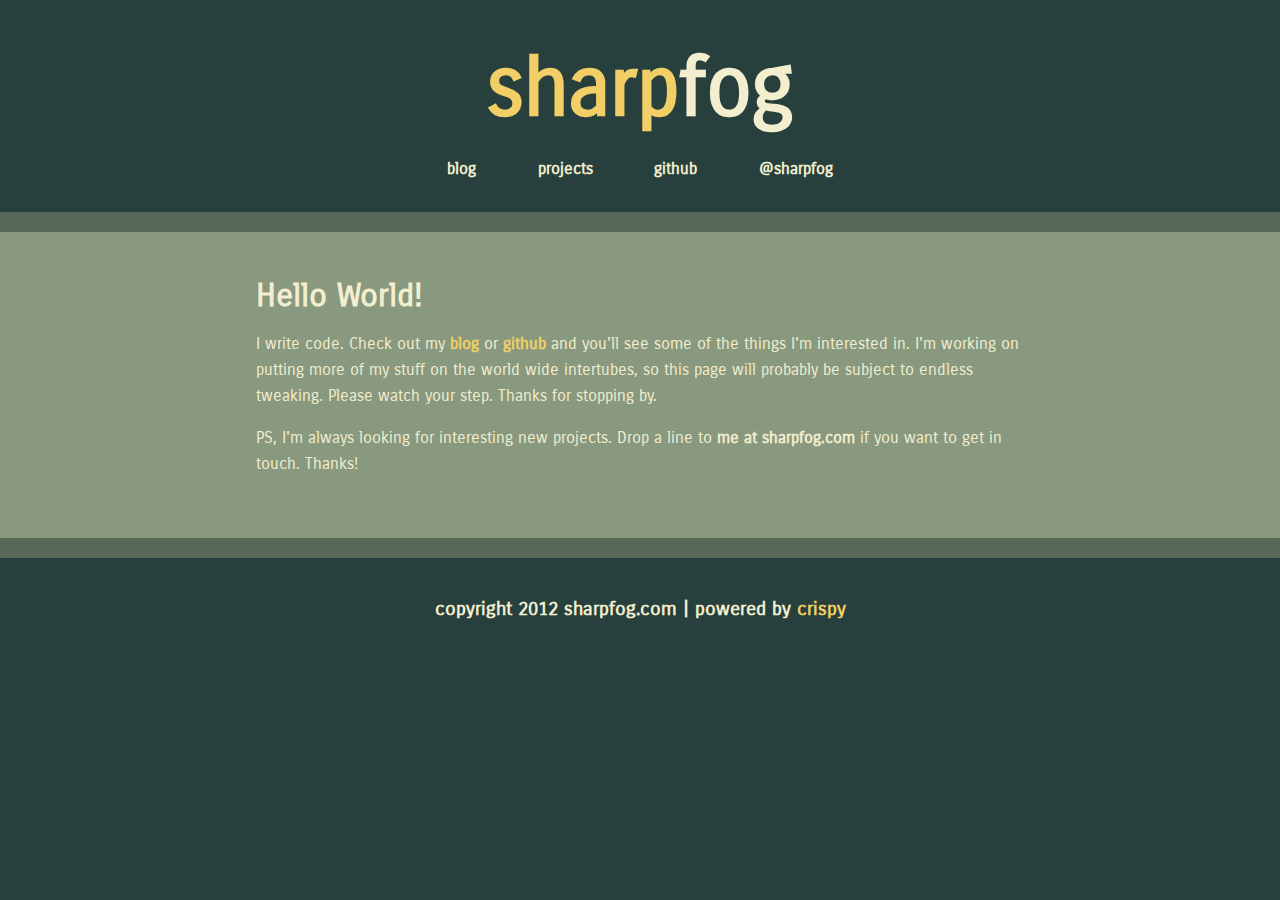
<file: index.html>
<!DOCTYPE html>
<!--[if lt IE 7]>      <html class="no-js lt-ie9 lt-ie8 lt-ie7"> <![endif]-->
<!--[if IE 7]>         <html class="no-js lt-ie9 lt-ie8"> <![endif]-->
<!--[if IE 8]>         <html class="no-js lt-ie9"> <![endif]-->
<!--[if gt IE 8]><!-->
<html class="no-js">
  <!--<![endif]-->
  <head>
    <meta charset="utf-8">
    <meta http-equiv="X-UA-Compatible" content="IE=edge,chrome=1">
    <title>sharpfog - sharpfog.com</title>
    <meta name="description" content="">
    <meta name="viewport" content="width=device-width">

    <link href='http://fonts.googleapis.com/css?family=Carrois+Gothic' rel='stylesheet' type='text/css'>
    <link rel="stylesheet" href="/css/normalize.min.css">
    <link rel="stylesheet" href="/css/main.css">
    <link rel="alternate" type="application/rss+xml" title="sharpfog - feed" href="/rss.xml" />

    <script src="/js/vendor/modernizr-2.6.1-respond-1.1.0.min.js"></script>
  </head>
  <body>
    <!--[if lt IE 7]>
    <p class="chromeframe">You are using an outdated browser. <a href="http://browsehappy.com/">Upgrade your browser today</a> or <a href="http://www.google.com/chromeframe/?redirect=true">install Google Chrome Frame</a> to better experience this site.</p>
    <![endif]-->

    <div class="header-container">
      <header class="wrapper clearfix">
        <div class="title">
          <h1><a href="/">sharp</a><span class="fog"><a href="/">fog</a></span></h1>
        </div>
        <nav>
          <ul>
            <li>
              <a href="/blog">blog</a>
            </li>
            <li>
              <a href="/projects">projects</a>
            </li>
            <li>
              <a href="http://github.com/sharpfog">github</a>
            </li>
            <li>
              <a href="http://twitter.com/sharpfog">@sharpfog</a>
            </li>
          </ul>
        </nav>
      </header>
    </div>

    <div class="main-container">
      <div class="main wrapper clearfix">

        <article>
    <header>
        <h1>Hello World!</h1>
        <p>I write code. Check out my <a href="/blog">blog</a> or <a href="http://github.com/sharpfog">github</a> and you'll see some of the things I'm interested in. I'm working on putting more of my stuff on the world wide intertubes, so this page will probably be subject to endless tweaking. Please watch your step. Thanks for stopping by.</p>
        
        <p>PS, I'm always looking for interesting new projects. Drop a line to <strong>me at sharpfog.com</strong> if you want to get in touch. Thanks!</p>
    </header>
</article>


      </div>
      <!-- #main -->
    </div>
    <!-- #main-container -->

    <div class="footer-container">
      <footer class="wrapper">
        <h3>copyright 2012 sharpfog.com | powered by <a href="http://github.com/sharpfog/crispy">crispy</a></h3>
      </footer>
    </div>

    <script src="//ajax.googleapis.com/ajax/libs/jquery/1.8.2/jquery.min.js"></script>
    <script>
      window.jQuery || document.write('<script src="/js/vendor/jquery-1.8.2.min.js"><\/script>')
    </script>

    <script src="/js/main.js"></script>

    <script>
      var _gaq = [['_setAccount', 'UA-35557112-1'], ['_trackPageview']]; ( function(d, t) {
          var g = d.createElement(t), s = d.getElementsByTagName(t)[0];
          g.src = ('https:' == location.protocol ? '//ssl' : '//www') + '.google-analytics.com/ga.js';
          s.parentNode.insertBefore(g, s)
        }(document, 'script'));
    </script>
  </body>
</html>
</file>
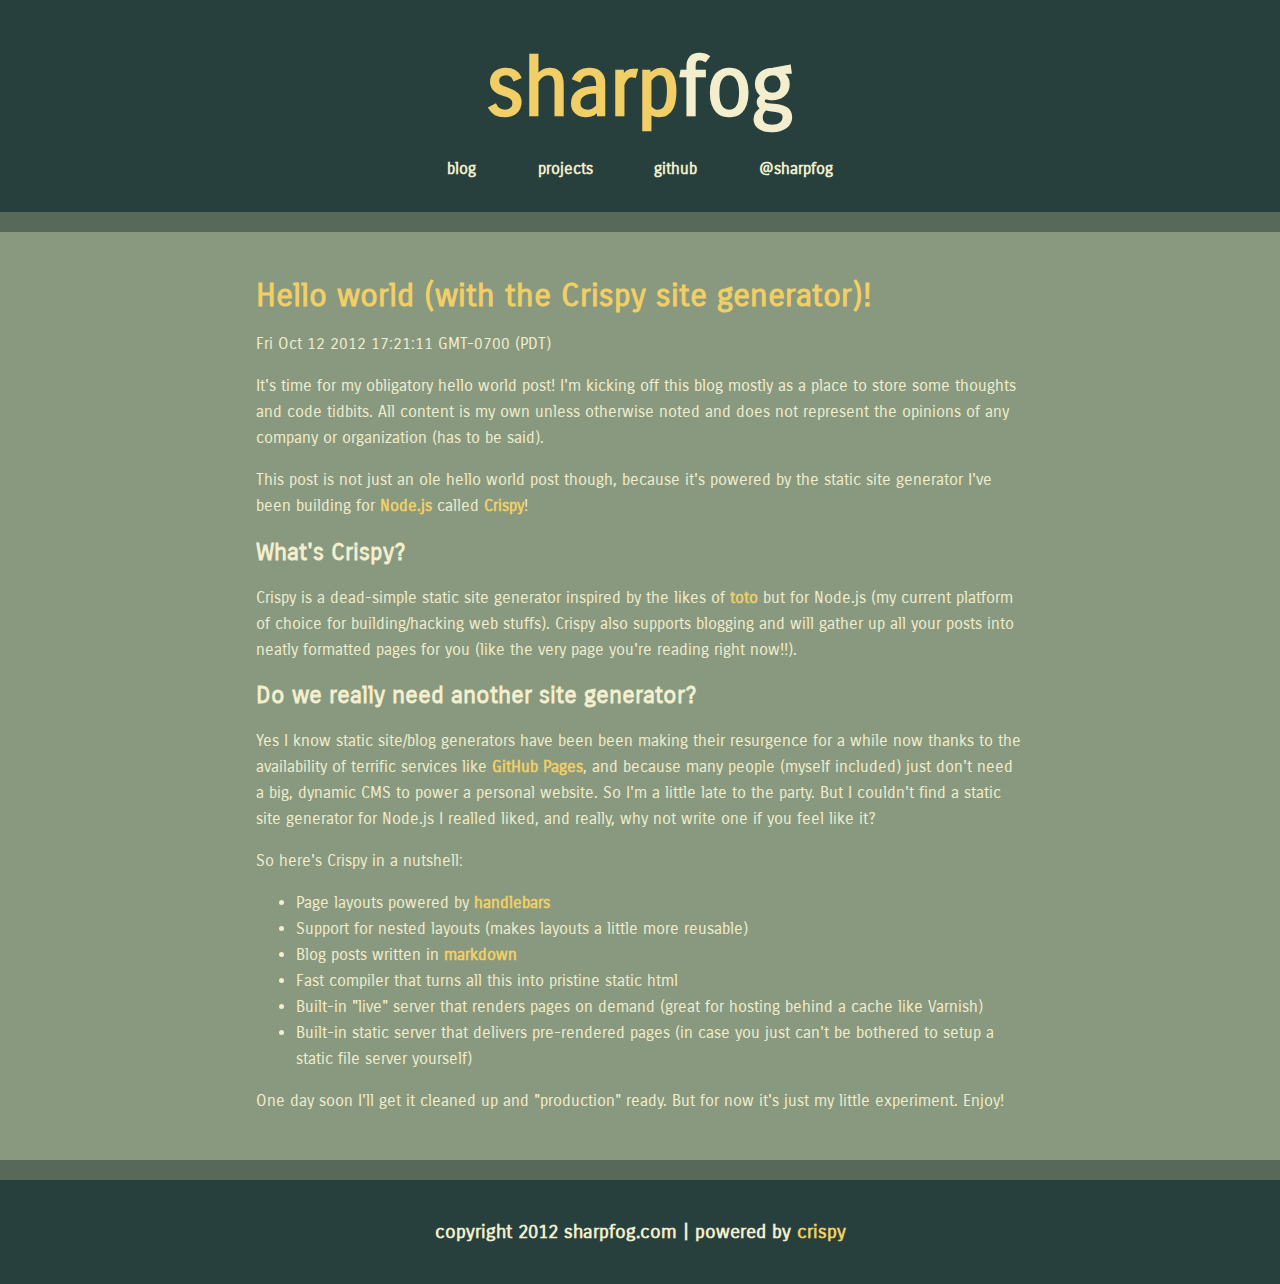
<file: blog/index.html>
<!DOCTYPE html>
<!--[if lt IE 7]>      <html class="no-js lt-ie9 lt-ie8 lt-ie7"> <![endif]-->
<!--[if IE 7]>         <html class="no-js lt-ie9 lt-ie8"> <![endif]-->
<!--[if IE 8]>         <html class="no-js lt-ie9"> <![endif]-->
<!--[if gt IE 8]><!-->
<html class="no-js">
  <!--<![endif]-->
  <head>
    <meta charset="utf-8">
    <meta http-equiv="X-UA-Compatible" content="IE=edge,chrome=1">
    <title>sharpfog blog - sharpfog.com</title>
    <meta name="description" content="">
    <meta name="viewport" content="width=device-width">

    <link href='http://fonts.googleapis.com/css?family=Carrois+Gothic' rel='stylesheet' type='text/css'>
    <link rel="stylesheet" href="/css/normalize.min.css">
    <link rel="stylesheet" href="/css/main.css">
    <link rel="alternate" type="application/rss+xml" title="sharpfog - feed" href="/rss.xml" />

    <script src="/js/vendor/modernizr-2.6.1-respond-1.1.0.min.js"></script>
  </head>
  <body>
    <!--[if lt IE 7]>
    <p class="chromeframe">You are using an outdated browser. <a href="http://browsehappy.com/">Upgrade your browser today</a> or <a href="http://www.google.com/chromeframe/?redirect=true">install Google Chrome Frame</a> to better experience this site.</p>
    <![endif]-->

    <div class="header-container">
      <header class="wrapper clearfix">
        <div class="title">
          <h1><a href="/">sharp</a><span class="fog"><a href="/">fog</a></span></h1>
        </div>
        <nav>
          <ul>
            <li>
              <a href="/blog">blog</a>
            </li>
            <li>
              <a href="/projects">projects</a>
            </li>
            <li>
              <a href="http://github.com/sharpfog">github</a>
            </li>
            <li>
              <a href="http://twitter.com/sharpfog">@sharpfog</a>
            </li>
          </ul>
        </nav>
      </header>
    </div>

    <div class="main-container">
      <div class="main wrapper clearfix">

        
  <div class="post">
    <h1><a href="/blog/2012/10/12/hello-world.html">Hello world (with the Crispy site generator)!</a></h1>
    <div class="date">Fri Oct 12 2012 17:21:11 GMT-0700 (PDT)</div>
    <div><p>It&#39;s time for my obligatory hello world post! I&#39;m kicking off this blog mostly as a place to store some thoughts and code tidbits. All content is my own unless otherwise noted and does not represent the opinions of any company or organization (has to be said).

</p>
<p>This post is not just an ole hello world post though, because it&#39;s powered by the static site generator I&#39;ve been building for <a href="http://nodejs.org/">Node.js</a> called <a href="http://github.com/sharpfog/crispy">Crispy</a>!

</p>
<h2>What&#39;s Crispy?</h2>
<p>Crispy is a dead-simple static site generator inspired by the likes of <a href="http://github.com/cloudhead/toto">toto</a> but for Node.js (my current platform of choice for building/hacking web stuffs). Crispy also supports blogging and will gather up all your posts into neatly formatted pages for you (like the very page you&#39;re reading right now!!).


</p>
<h2>Do we really need another site generator?</h2>
<p>Yes I know static site/blog generators have been been making their resurgence for a while now thanks to the availability of terrific services like <a href="http://pages.github.com">GitHub Pages</a>, and because many people (myself included) just don&#39;t need a big, dynamic CMS to power a personal website. So I&#39;m a little late to the party. But I couldn&#39;t find a static site generator for Node.js I realled liked, and really, why not write one if you feel like it?

</p>
<p>So here&#39;s Crispy in a nutshell: 

</p>
<ul>
<li>Page layouts powered by <a href="http://handlebarsjs.com/">handlebars</a></li>
<li>Support for nested layouts (makes layouts a little more reusable)</li>
<li>Blog posts written in <a href="http://daringfireball.net/projects/markdown/">markdown</a></li>
<li>Fast compiler that turns all this into pristine static html</li>
<li>Built-in &quot;live&quot; server that renders pages on demand (great for hosting behind a cache like Varnish)</li>
<li>Built-in static server that delivers pre-rendered pages (in case you just can&#39;t be bothered to setup a static file server yourself)</li>
</ul>
<p>One day soon I&#39;ll get it cleaned up and &quot;production&quot; ready. But for now it&#39;s just my little experiment. Enjoy!

</p>
</div>
  </div>

  






      </div>
      <!-- #main -->
    </div>
    <!-- #main-container -->

    <div class="footer-container">
      <footer class="wrapper">
        <h3>copyright 2012 sharpfog.com | powered by <a href="http://github.com/sharpfog/crispy">crispy</a></h3>
      </footer>
    </div>

    <script src="//ajax.googleapis.com/ajax/libs/jquery/1.8.2/jquery.min.js"></script>
    <script>
      window.jQuery || document.write('<script src="/js/vendor/jquery-1.8.2.min.js"><\/script>')
    </script>

    <script src="/js/main.js"></script>

    <script>
      var _gaq = [['_setAccount', 'UA-35557112-1'], ['_trackPageview']]; ( function(d, t) {
          var g = d.createElement(t), s = d.getElementsByTagName(t)[0];
          g.src = ('https:' == location.protocol ? '//ssl' : '//www') + '.google-analytics.com/ga.js';
          s.parentNode.insertBefore(g, s)
        }(document, 'script'));
    </script>
  </body>
</html>
</file>
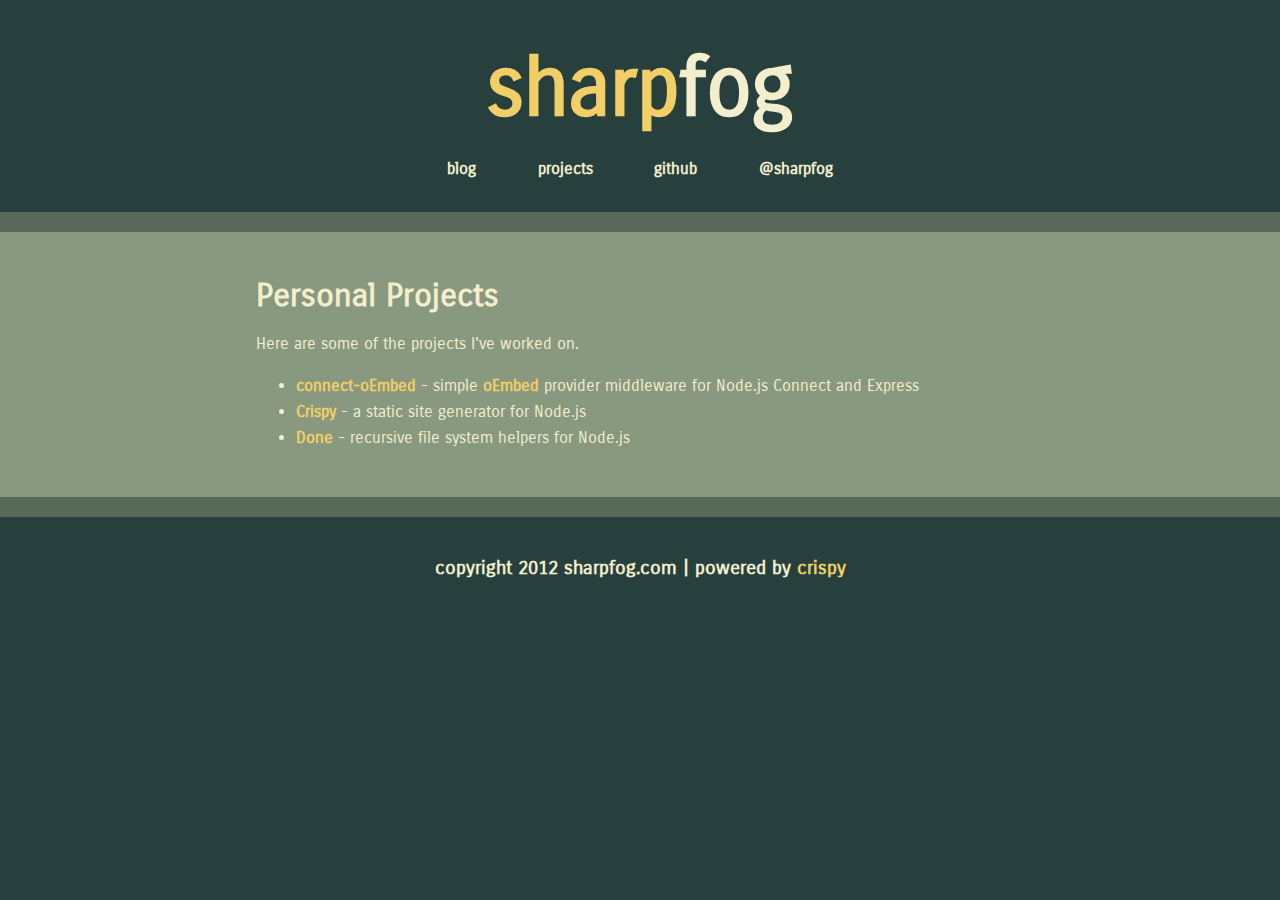
<file: projects/index.html>
<!DOCTYPE html>
<!--[if lt IE 7]>      <html class="no-js lt-ie9 lt-ie8 lt-ie7"> <![endif]-->
<!--[if IE 7]>         <html class="no-js lt-ie9 lt-ie8"> <![endif]-->
<!--[if IE 8]>         <html class="no-js lt-ie9"> <![endif]-->
<!--[if gt IE 8]><!-->
<html class="no-js">
  <!--<![endif]-->
  <head>
    <meta charset="utf-8">
    <meta http-equiv="X-UA-Compatible" content="IE=edge,chrome=1">
    <title>sharpfog projects - sharpfog.com</title>
    <meta name="description" content="">
    <meta name="viewport" content="width=device-width">

    <link href='http://fonts.googleapis.com/css?family=Carrois+Gothic' rel='stylesheet' type='text/css'>
    <link rel="stylesheet" href="/css/normalize.min.css">
    <link rel="stylesheet" href="/css/main.css">
    <link rel="alternate" type="application/rss+xml" title="sharpfog - feed" href="/rss.xml" />

    <script src="/js/vendor/modernizr-2.6.1-respond-1.1.0.min.js"></script>
  </head>
  <body>
    <!--[if lt IE 7]>
    <p class="chromeframe">You are using an outdated browser. <a href="http://browsehappy.com/">Upgrade your browser today</a> or <a href="http://www.google.com/chromeframe/?redirect=true">install Google Chrome Frame</a> to better experience this site.</p>
    <![endif]-->

    <div class="header-container">
      <header class="wrapper clearfix">
        <div class="title">
          <h1><a href="/">sharp</a><span class="fog"><a href="/">fog</a></span></h1>
        </div>
        <nav>
          <ul>
            <li>
              <a href="/blog">blog</a>
            </li>
            <li>
              <a href="/projects">projects</a>
            </li>
            <li>
              <a href="http://github.com/sharpfog">github</a>
            </li>
            <li>
              <a href="http://twitter.com/sharpfog">@sharpfog</a>
            </li>
          </ul>
        </nav>
      </header>
    </div>

    <div class="main-container">
      <div class="main wrapper clearfix">

        <h1>Personal Projects</h1> 
<p>Here are some of the projects I've worked on.</p>
<ul>
  <li><a href="http://github.com/sharpfog/connect-oembed">connect-oEmbed</a> - simple <a href="http://www.oembed.com/">oEmbed</a> provider middleware for Node.js Connect and Express</li> 
  <li><a href="http://github.com/sharpfog/crispy">Crispy</a> - a static site generator for Node.js</li> 
  <li><a href="http://github.com/sharpfog/done">Done</a> - recursive file system helpers for Node.js</li>
</ul>



      </div>
      <!-- #main -->
    </div>
    <!-- #main-container -->

    <div class="footer-container">
      <footer class="wrapper">
        <h3>copyright 2012 sharpfog.com | powered by <a href="http://github.com/sharpfog/crispy">crispy</a></h3>
      </footer>
    </div>

    <script src="//ajax.googleapis.com/ajax/libs/jquery/1.8.2/jquery.min.js"></script>
    <script>
      window.jQuery || document.write('<script src="/js/vendor/jquery-1.8.2.min.js"><\/script>')
    </script>

    <script src="/js/main.js"></script>

    <script>
      var _gaq = [['_setAccount', 'UA-35557112-1'], ['_trackPageview']]; ( function(d, t) {
          var g = d.createElement(t), s = d.getElementsByTagName(t)[0];
          g.src = ('https:' == location.protocol ? '//ssl' : '//www') + '.google-analytics.com/ga.js';
          s.parentNode.insertBefore(g, s)
        }(document, 'script'));
    </script>
  </body>
</html>
</file>
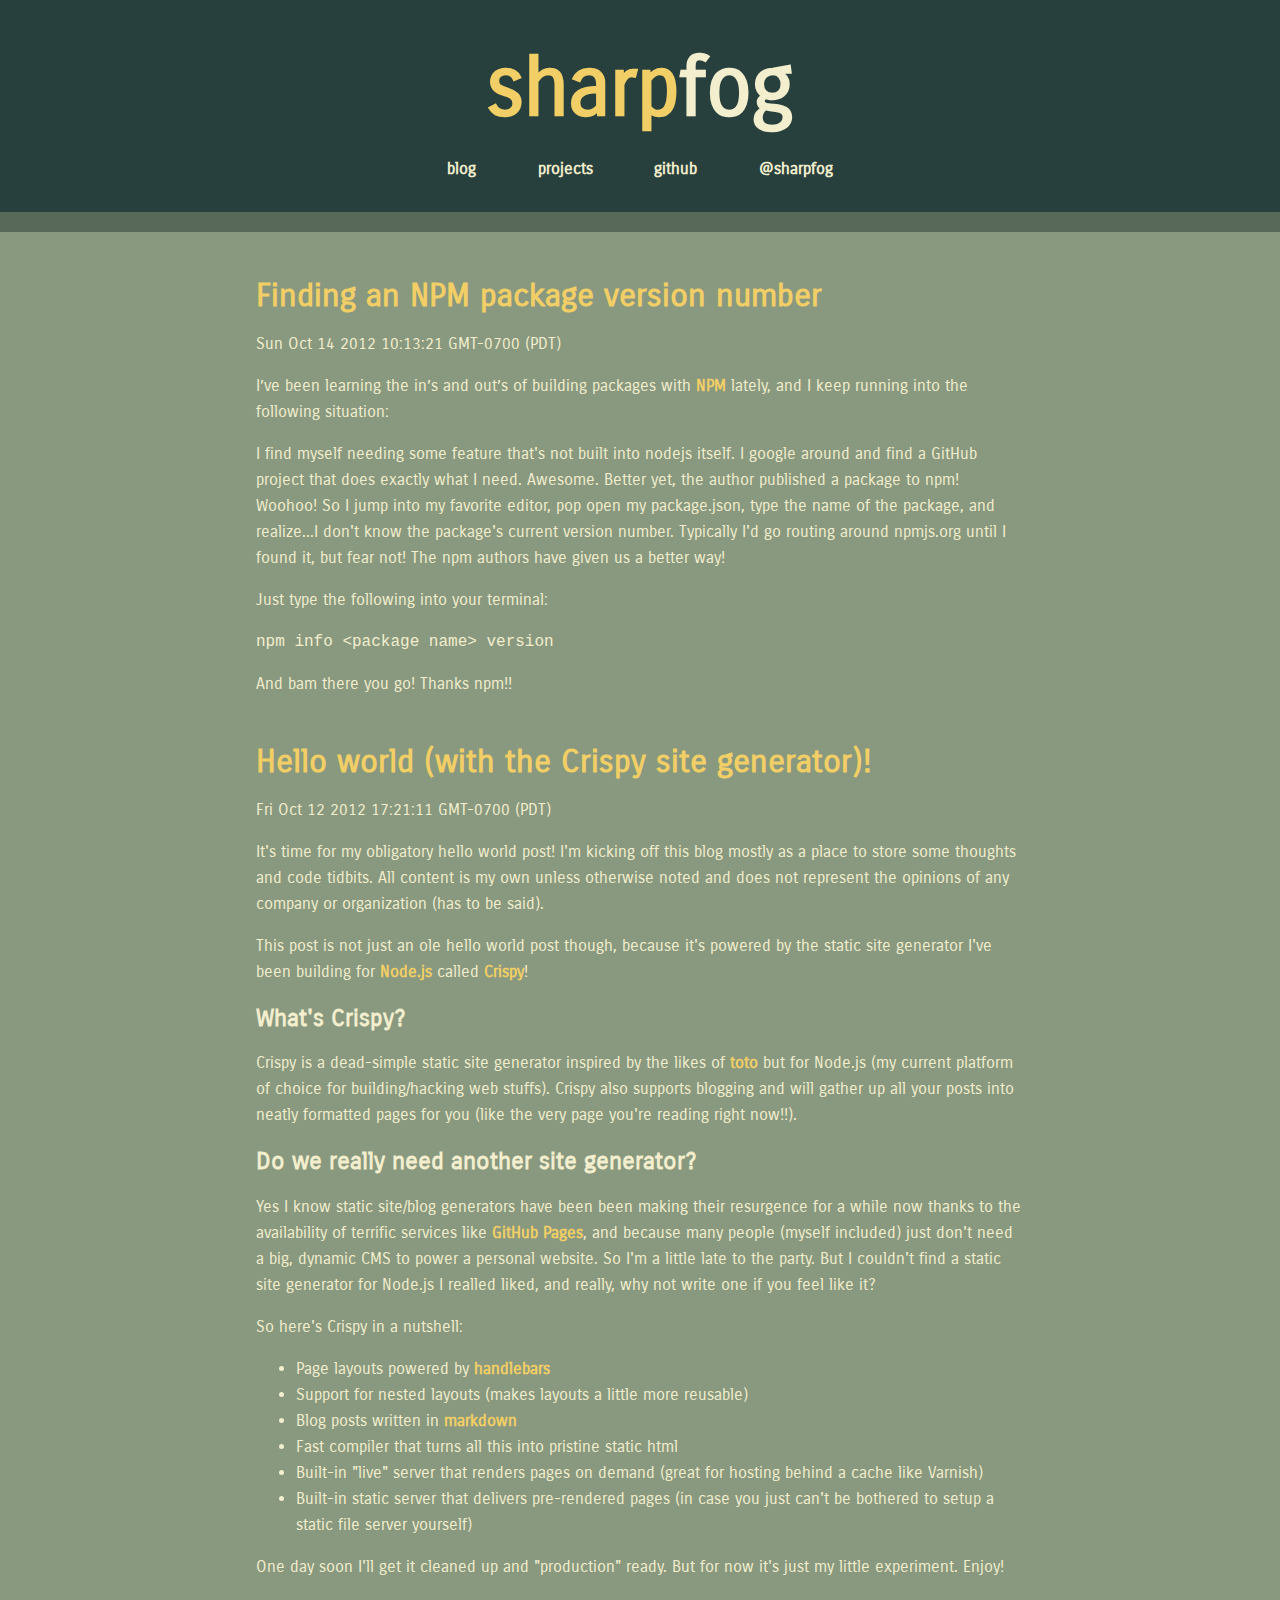
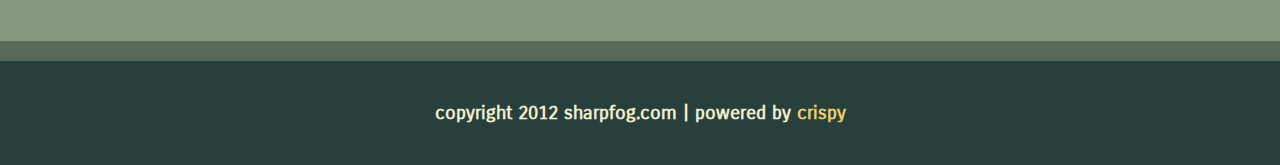
<file: blog/page/0/index.html>
<!DOCTYPE html>
<!--[if lt IE 7]>      <html class="no-js lt-ie9 lt-ie8 lt-ie7"> <![endif]-->
<!--[if IE 7]>         <html class="no-js lt-ie9 lt-ie8"> <![endif]-->
<!--[if IE 8]>         <html class="no-js lt-ie9"> <![endif]-->
<!--[if gt IE 8]><!-->
<html class="no-js">
  <!--<![endif]-->
  <head>
    <meta charset="utf-8">
    <meta http-equiv="X-UA-Compatible" content="IE=edge,chrome=1">
    <title>sharpfog blog - sharpfog.com</title>
    <meta name="description" content="">
    <meta name="viewport" content="width=device-width">

    <link href='http://fonts.googleapis.com/css?family=Carrois+Gothic' rel='stylesheet' type='text/css'>
    <link rel="stylesheet" href="/css/normalize.min.css">
    <link rel="stylesheet" href="/css/main.css">
    <link rel="alternate" type="application/rss+xml" title="sharpfog - feed" href="/rss.xml" />

    <script src="/js/vendor/modernizr-2.6.1-respond-1.1.0.min.js"></script>
  </head>
  <body>
    <!--[if lt IE 7]>
    <p class="chromeframe">You are using an outdated browser. <a href="http://browsehappy.com/">Upgrade your browser today</a> or <a href="http://www.google.com/chromeframe/?redirect=true">install Google Chrome Frame</a> to better experience this site.</p>
    <![endif]-->

    <div class="header-container">
      <header class="wrapper clearfix">
        <div class="title">
          <h1><a href="/">sharp</a><span class="fog"><a href="/">fog</a></span></h1>
        </div>
        <nav>
          <ul>
            <li>
              <a href="/blog">blog</a>
            </li>
            <li>
              <a href="/projects">projects</a>
            </li>
            <li>
              <a href="http://github.com/sharpfog">github</a>
            </li>
            <li>
              <a href="http://twitter.com/sharpfog">@sharpfog</a>
            </li>
          </ul>
        </nav>
      </header>
    </div>

    <div class="main-container">
      <div class="main wrapper clearfix">

        
<article>
  <div class="post">
    <h1><a href="/blog/2012/10/14/npm-package-latest-version.html">Finding an NPM package version number</a></h1>
    <div class="date">Sun Oct 14 2012 10:13:21 GMT-0700 (PDT)</div>
    <div><p>I’ve been learning the in’s and out’s of building packages with <a href="https://npmjs.org/">NPM</a> lately, and I keep running into the following situation:

</p>
<p>I find myself needing some feature that&#39;s not built into nodejs itself. I google around and find a GitHub project that does exactly what I need. Awesome. Better yet, the author published a package to npm! Woohoo! So I jump into my favorite editor, pop open my package.json, type the name of the package, and realize...I don&#39;t know the package&#39;s current version number. Typically I&#39;d go routing around npmjs.org until I found it, but fear not! The npm authors have given us a better way!

</p>
<p>Just type the following into your terminal:

</p>
<pre><code>npm info &lt;package name&gt; version</code></pre>
<p>And bam there you go! Thanks npm!!</p>
</div>
  </div>
</article>

<article>
  <div class="post">
    <h1><a href="/blog/2012/10/12/hello-world.html">Hello world (with the Crispy site generator)!</a></h1>
    <div class="date">Fri Oct 12 2012 17:21:11 GMT-0700 (PDT)</div>
    <div><p>It&#39;s time for my obligatory hello world post! I&#39;m kicking off this blog mostly as a place to store some thoughts and code tidbits. All content is my own unless otherwise noted and does not represent the opinions of any company or organization (has to be said).

</p>
<p>This post is not just an ole hello world post though, because it&#39;s powered by the static site generator I&#39;ve been building for <a href="http://nodejs.org/">Node.js</a> called <a href="http://github.com/sharpfog/crispy">Crispy</a>!

</p>
<h2>What&#39;s Crispy?</h2>
<p>Crispy is a dead-simple static site generator inspired by the likes of <a href="http://github.com/cloudhead/toto">toto</a> but for Node.js (my current platform of choice for building/hacking web stuffs). Crispy also supports blogging and will gather up all your posts into neatly formatted pages for you (like the very page you&#39;re reading right now!!).


</p>
<h2>Do we really need another site generator?</h2>
<p>Yes I know static site/blog generators have been been making their resurgence for a while now thanks to the availability of terrific services like <a href="http://pages.github.com">GitHub Pages</a>, and because many people (myself included) just don&#39;t need a big, dynamic CMS to power a personal website. So I&#39;m a little late to the party. But I couldn&#39;t find a static site generator for Node.js I realled liked, and really, why not write one if you feel like it?

</p>
<p>So here&#39;s Crispy in a nutshell: 

</p>
<ul>
<li>Page layouts powered by <a href="http://handlebarsjs.com/">handlebars</a></li>
<li>Support for nested layouts (makes layouts a little more reusable)</li>
<li>Blog posts written in <a href="http://daringfireball.net/projects/markdown/">markdown</a></li>
<li>Fast compiler that turns all this into pristine static html</li>
<li>Built-in &quot;live&quot; server that renders pages on demand (great for hosting behind a cache like Varnish)</li>
<li>Built-in static server that delivers pre-rendered pages (in case you just can&#39;t be bothered to setup a static file server yourself)</li>
</ul>
<p>One day soon I&#39;ll get it cleaned up and &quot;production&quot; ready. But for now it&#39;s just my little experiment. Enjoy!

</p>
</div>
  </div>
</article>

  






      </div>
      <!-- #main -->
    </div>
    <!-- #main-container -->

    <div class="footer-container">
      <footer class="wrapper">
        <h3>copyright 2012 sharpfog.com | powered by <a href="http://github.com/sharpfog/crispy">crispy</a></h3>
      </footer>
    </div>

    <script src="//ajax.googleapis.com/ajax/libs/jquery/1.8.2/jquery.min.js"></script>
    <script>
      window.jQuery || document.write('<script src="/js/vendor/jquery-1.8.2.min.js"><\/script>')
    </script>

    <script src="/js/main.js"></script>

    <script>
      var _gaq = [['_setAccount', 'UA-35557112-1'], ['_trackPageview']]; ( function(d, t) {
          var g = d.createElement(t), s = d.getElementsByTagName(t)[0];
          g.src = ('https:' == location.protocol ? '//ssl' : '//www') + '.google-analytics.com/ga.js';
          s.parentNode.insertBefore(g, s)
        }(document, 'script'));
    </script>
  </body>
</html>
</file>
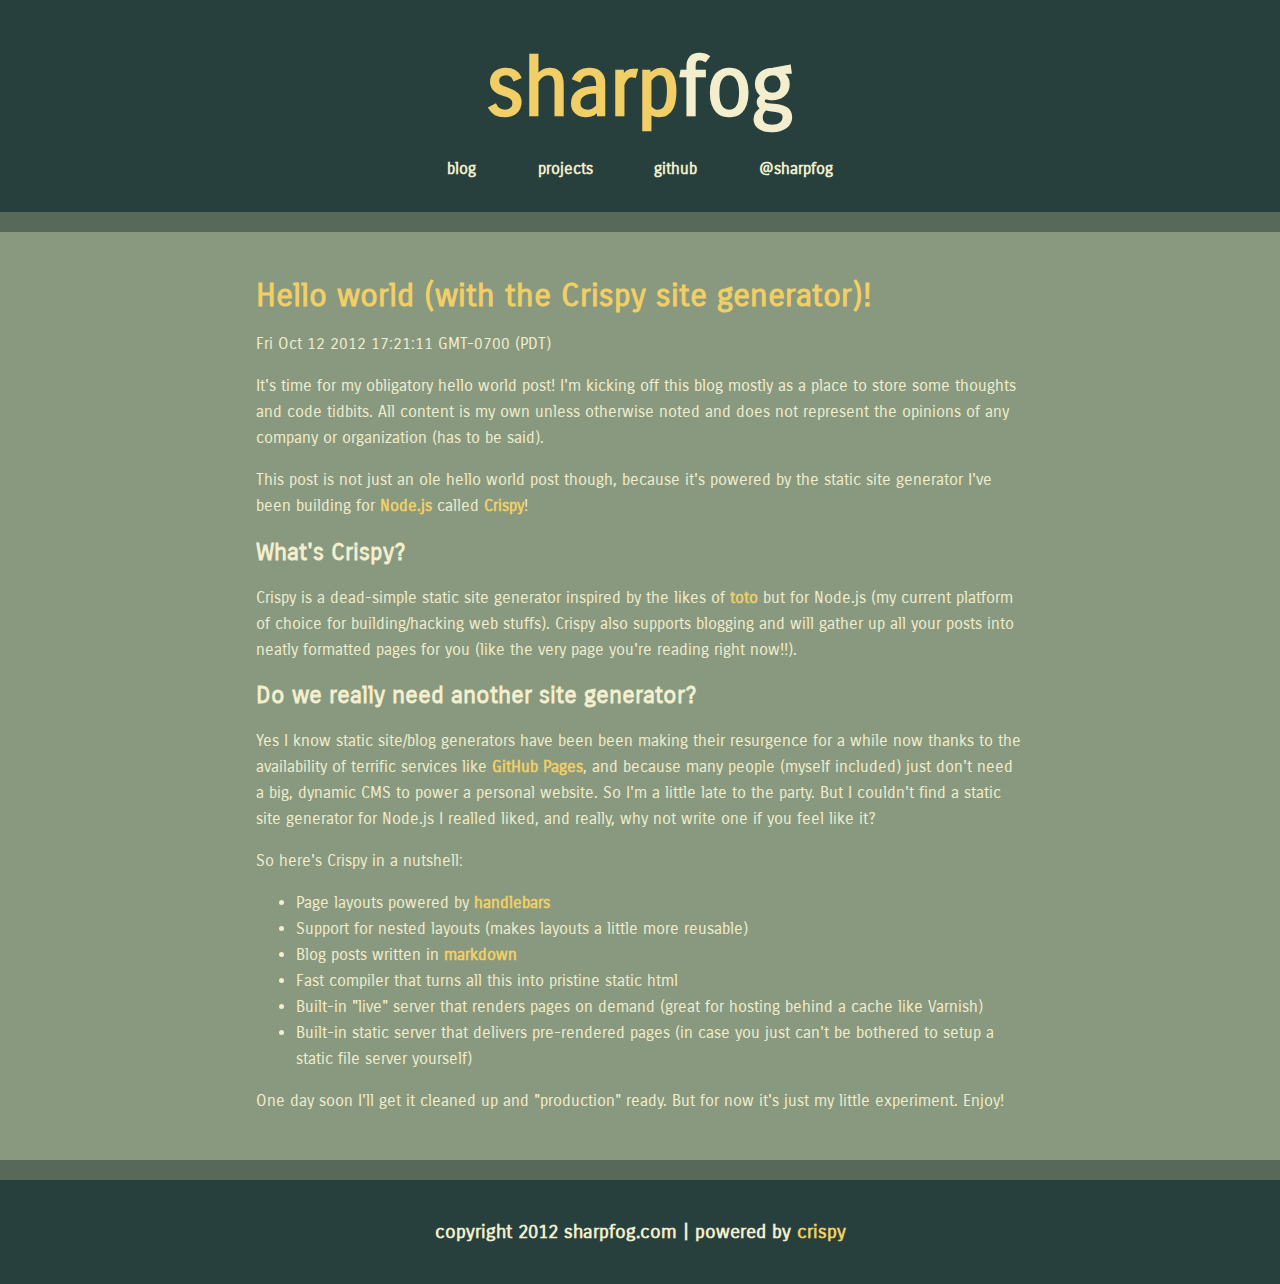
<file: blog/2012/10/12/hello-world.html>
<!DOCTYPE html>
<!--[if lt IE 7]>      <html class="no-js lt-ie9 lt-ie8 lt-ie7"> <![endif]-->
<!--[if IE 7]>         <html class="no-js lt-ie9 lt-ie8"> <![endif]-->
<!--[if IE 8]>         <html class="no-js lt-ie9"> <![endif]-->
<!--[if gt IE 8]><!-->
<html class="no-js">
  <!--<![endif]-->
  <head>
    <meta charset="utf-8">
    <meta http-equiv="X-UA-Compatible" content="IE=edge,chrome=1">
    <title>Hello world (with the Crispy site generator)! - sharpfog.com</title>
    <meta name="description" content="">
    <meta name="viewport" content="width=device-width">

    <link href='http://fonts.googleapis.com/css?family=Carrois+Gothic' rel='stylesheet' type='text/css'>
    <link rel="stylesheet" href="/css/normalize.min.css">
    <link rel="stylesheet" href="/css/main.css">
    <link rel="alternate" type="application/rss+xml" title="sharpfog - feed" href="/rss.xml" />

    <script src="/js/vendor/modernizr-2.6.1-respond-1.1.0.min.js"></script>
  </head>
  <body>
    <!--[if lt IE 7]>
    <p class="chromeframe">You are using an outdated browser. <a href="http://browsehappy.com/">Upgrade your browser today</a> or <a href="http://www.google.com/chromeframe/?redirect=true">install Google Chrome Frame</a> to better experience this site.</p>
    <![endif]-->

    <div class="header-container">
      <header class="wrapper clearfix">
        <div class="title">
          <h1><a href="/">sharp</a><span class="fog"><a href="/">fog</a></span></h1>
        </div>
        <nav>
          <ul>
            <li>
              <a href="/blog">blog</a>
            </li>
            <li>
              <a href="/projects">projects</a>
            </li>
            <li>
              <a href="http://github.com/sharpfog">github</a>
            </li>
            <li>
              <a href="http://twitter.com/sharpfog">@sharpfog</a>
            </li>
          </ul>
        </nav>
      </header>
    </div>

    <div class="main-container">
      <div class="main wrapper clearfix">

        <h1><a href="">Hello world (with the Crispy site generator)!</a></h1>
<div>Fri Oct 12 2012 17:21:11 GMT-0700 (PDT)</div>
<p>It&#39;s time for my obligatory hello world post! I&#39;m kicking off this blog mostly as a place to store some thoughts and code tidbits. All content is my own unless otherwise noted and does not represent the opinions of any company or organization (has to be said).

</p>
<p>This post is not just an ole hello world post though, because it&#39;s powered by the static site generator I&#39;ve been building for <a href="http://nodejs.org/">Node.js</a> called <a href="http://github.com/sharpfog/crispy">Crispy</a>!

</p>
<h2>What&#39;s Crispy?</h2>
<p>Crispy is a dead-simple static site generator inspired by the likes of <a href="http://github.com/cloudhead/toto">toto</a> but for Node.js (my current platform of choice for building/hacking web stuffs). Crispy also supports blogging and will gather up all your posts into neatly formatted pages for you (like the very page you&#39;re reading right now!!).


</p>
<h2>Do we really need another site generator?</h2>
<p>Yes I know static site/blog generators have been been making their resurgence for a while now thanks to the availability of terrific services like <a href="http://pages.github.com">GitHub Pages</a>, and because many people (myself included) just don&#39;t need a big, dynamic CMS to power a personal website. So I&#39;m a little late to the party. But I couldn&#39;t find a static site generator for Node.js I realled liked, and really, why not write one if you feel like it?

</p>
<p>So here&#39;s Crispy in a nutshell: 

</p>
<ul>
<li>Page layouts powered by <a href="http://handlebarsjs.com/">handlebars</a></li>
<li>Support for nested layouts (makes layouts a little more reusable)</li>
<li>Blog posts written in <a href="http://daringfireball.net/projects/markdown/">markdown</a></li>
<li>Fast compiler that turns all this into pristine static html</li>
<li>Built-in &quot;live&quot; server that renders pages on demand (great for hosting behind a cache like Varnish)</li>
<li>Built-in static server that delivers pre-rendered pages (in case you just can&#39;t be bothered to setup a static file server yourself)</li>
</ul>
<p>One day soon I&#39;ll get it cleaned up and &quot;production&quot; ready. But for now it&#39;s just my little experiment. Enjoy!

</p>


      </div>
      <!-- #main -->
    </div>
    <!-- #main-container -->

    <div class="footer-container">
      <footer class="wrapper">
        <h3>copyright 2012 sharpfog.com | powered by <a href="http://github.com/sharpfog/crispy">crispy</a></h3>
      </footer>
    </div>

    <script src="//ajax.googleapis.com/ajax/libs/jquery/1.8.2/jquery.min.js"></script>
    <script>
      window.jQuery || document.write('<script src="/js/vendor/jquery-1.8.2.min.js"><\/script>')
    </script>

    <script src="/js/main.js"></script>

    <script>
      var _gaq = [['_setAccount', 'UA-35557112-1'], ['_trackPageview']]; ( function(d, t) {
          var g = d.createElement(t), s = d.getElementsByTagName(t)[0];
          g.src = ('https:' == location.protocol ? '//ssl' : '//www') + '.google-analytics.com/ga.js';
          s.parentNode.insertBefore(g, s)
        }(document, 'script'));
    </script>
  </body>
</html>
</file>
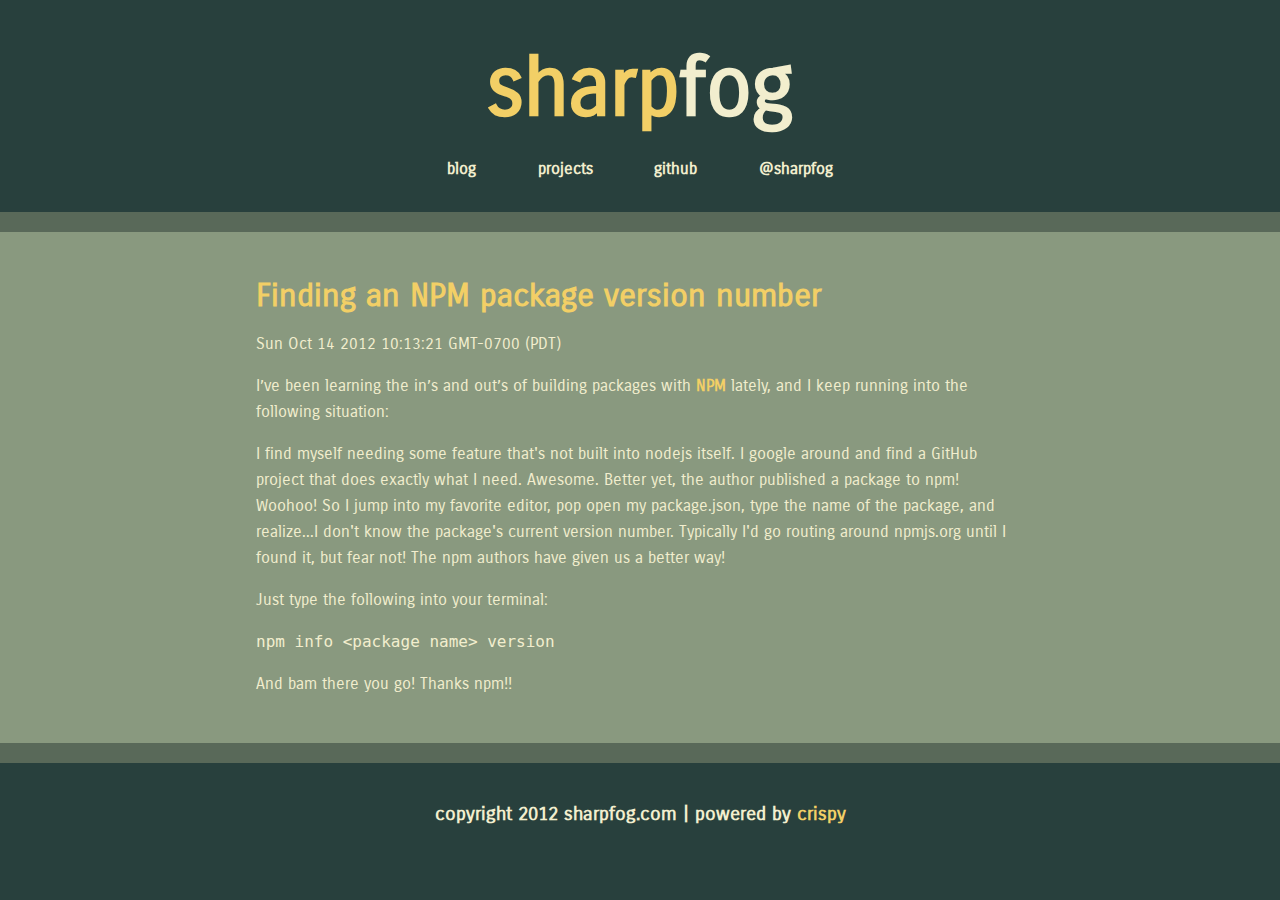
<file: blog/2012/10/14/npm-package-latest-version.html>
<!DOCTYPE html>
<!--[if lt IE 7]>      <html class="no-js lt-ie9 lt-ie8 lt-ie7"> <![endif]-->
<!--[if IE 7]>         <html class="no-js lt-ie9 lt-ie8"> <![endif]-->
<!--[if IE 8]>         <html class="no-js lt-ie9"> <![endif]-->
<!--[if gt IE 8]><!-->
<html class="no-js">
  <!--<![endif]-->
  <head>
    <meta charset="utf-8">
    <meta http-equiv="X-UA-Compatible" content="IE=edge,chrome=1">
    <title>Finding an NPM package version number - sharpfog.com</title>
    <meta name="description" content="">
    <meta name="viewport" content="width=device-width">

    <link href='http://fonts.googleapis.com/css?family=Carrois+Gothic' rel='stylesheet' type='text/css'>
    <link rel="stylesheet" href="/css/normalize.min.css">
    <link rel="stylesheet" href="/css/main.css">
    <link rel="alternate" type="application/rss+xml" title="sharpfog - feed" href="/rss.xml" />

    <script src="/js/vendor/modernizr-2.6.1-respond-1.1.0.min.js"></script>
  </head>
  <body>
    <!--[if lt IE 7]>
    <p class="chromeframe">You are using an outdated browser. <a href="http://browsehappy.com/">Upgrade your browser today</a> or <a href="http://www.google.com/chromeframe/?redirect=true">install Google Chrome Frame</a> to better experience this site.</p>
    <![endif]-->

    <div class="header-container">
      <header class="wrapper clearfix">
        <div class="title">
          <h1><a href="/">sharp</a><span class="fog"><a href="/">fog</a></span></h1>
        </div>
        <nav>
          <ul>
            <li>
              <a href="/blog">blog</a>
            </li>
            <li>
              <a href="/projects">projects</a>
            </li>
            <li>
              <a href="http://github.com/sharpfog">github</a>
            </li>
            <li>
              <a href="http://twitter.com/sharpfog">@sharpfog</a>
            </li>
          </ul>
        </nav>
      </header>
    </div>

    <div class="main-container">
      <div class="main wrapper clearfix">

        <h1><a href="">Finding an NPM package version number</a></h1>
<div>Sun Oct 14 2012 10:13:21 GMT-0700 (PDT)</div>
<p>I’ve been learning the in’s and out’s of building packages with <a href="https://npmjs.org/">NPM</a> lately, and I keep running into the following situation:

</p>
<p>I find myself needing some feature that&#39;s not built into nodejs itself. I google around and find a GitHub project that does exactly what I need. Awesome. Better yet, the author published a package to npm! Woohoo! So I jump into my favorite editor, pop open my package.json, type the name of the package, and realize...I don&#39;t know the package&#39;s current version number. Typically I&#39;d go routing around npmjs.org until I found it, but fear not! The npm authors have given us a better way!

</p>
<p>Just type the following into your terminal:

</p>
<pre><code>npm info &lt;package name&gt; version</code></pre>
<p>And bam there you go! Thanks npm!!</p>


      </div>
      <!-- #main -->
    </div>
    <!-- #main-container -->

    <div class="footer-container">
      <footer class="wrapper">
        <h3>copyright 2012 sharpfog.com | powered by <a href="http://github.com/sharpfog/crispy">crispy</a></h3>
      </footer>
    </div>

    <script src="//ajax.googleapis.com/ajax/libs/jquery/1.8.2/jquery.min.js"></script>
    <script>
      window.jQuery || document.write('<script src="/js/vendor/jquery-1.8.2.min.js"><\/script>')
    </script>

    <script src="/js/main.js"></script>

    <script>
      var _gaq = [['_setAccount', 'UA-35557112-1'], ['_trackPageview']]; ( function(d, t) {
          var g = d.createElement(t), s = d.getElementsByTagName(t)[0];
          g.src = ('https:' == location.protocol ? '//ssl' : '//www') + '.google-analytics.com/ga.js';
          s.parentNode.insertBefore(g, s)
        }(document, 'script'));
    </script>
  </body>
</html>
</file>
<file: css/main.css>
/* ==========================================================================
   HTML5 Boilerplate styles - h5bp.com (generated via initializr.com)
   ========================================================================== */

html,
button,
input,
select,
textarea {
    color: #222;
}

body {
    font-size: 1em;
    line-height: 1.4;
    background-color: #28403D;
    color: #F2EECE;
}

::-moz-selection {
    background: #F2CF66;
    text-shadow: none;
}

::selection {
    background: #F2CF66;
    text-shadow: none;
}

hr {
    display: block;
    height: 1px;
    border: 0;
    border-top: 1px solid #ccc;
    margin: 1em 0;
    padding: 0;
}

img {
    vertical-align: middle;
}

fieldset {
    border: 0;
    margin: 0;
    padding: 0;
}

textarea {
    resize: vertical;
}

.chromeframe {
    margin: 0.2em 0;
    background: #ccc;
    color: #000;
    padding: 0.2em 0;
}


/* ===== Initializr Styles ==================================================
   Author: Jonathan Verrecchia - verekia.com/initializr/responsive-template
   ========================================================================== */

body {
    font: 16px/26px "Carrois Gothic", Helvetica, Helvetica Neue, Arial;
}

.wrapper {
    width: 90%;
    margin: 0 5%;
}

/* ===================
    ALL: Modified Theme
   =================== */

.header-container,
.footer-container {
  text-align: center;
}

.title h1 {
/*    font-weight: lighter;*/
    font-size: 72px;
    padding-top:20px;
}

.title a, 
.title a:visited, 
.title a:hover {
    text-decoration: none;
    color: #F2CF66;
}

.title .fog a, 
.title .fog a:visited, 
.title .fog a:hover {
    text-decoration: none;
    color: #F2EECE;
}

.header-container {
  border-bottom: 20px solid #596959;
}
  
.footer-container {
  border-top: 20px solid #596959;
}

.main-container {
  background-color: #89997F;
}


/* ==============
    MOBILE: Menu
   ============== */

nav ul {
    margin: 0;
    padding: 0;
}

nav a {
    display: block;
    margin-bottom: 10px;
    padding: 5px 0;

    text-align: center;
    text-decoration: none;
    font-weight: bold;

    color: #F2EECE;
}

nav a:hover,
nav a:visited {
    color: #F2EECE;
}

nav a:hover {
    text-decoration: underline;
}

/* ==============
    MOBILE: Main
   ============== */

.main {
    padding: 30px 0;
}

.main article h1 {
    font-size: 2em;
}

.main aside {
    color: #F2EECE;
    padding: 0px 5% 10px;
}

.footer-container footer {
    color: #F2EECE;
    padding: 20px 0;
}

/* ===============
    ALL: IE Fixes
   =============== */

.ie7 .title {
    padding-top: 20px;
}

/* ==========================================================================
   Author's custom styles
   ========================================================================== */

a, a:visited, a:hover {
  color: #F2CF66;
  font-weight: bold;
  text-decoration: none;
}

a:hover {
    text-decoration: underline;
}

article {
  padding-bottom: 15px;
}





/* ==========================================================================
   Media Queries
   ========================================================================== */

@media only screen and (min-width: 480px) {

/* ====================
    INTERMEDIATE: Menu
   ==================== */

    nav a {
        display: inline;
        width: 13%;
        margin: 0 1.7%;
        padding: 25px 2%;
        margin-bottom: 0;
    }

    nav li:first-child a {
        margin-left: 0;
    }

    nav li:last-child a {
        margin-right: 0;
    }

/* ========================
    INTERMEDIATE: IE Fixes
   ======================== */

    nav ul li {
        display: inline;
    }

    .oldie nav a {
        margin: 0 0.7%;
    }
}

@media only screen and (min-width: 768px) {

/* ====================
    WIDE: CSS3 Effects
   ==================== */

/*    .header-container,
    .main aside {
        -webkit-box-shadow: 0 5px 10px #aaa;
           -moz-box-shadow: 0 5px 10px #aaa;
                box-shadow: 0 5px 10px #aaa;
    }*/

/* ============
    WIDE: Menu
   ============ */

/*    .title {
        float: left;
    }*/
   
   .title h1 {
/*    font-weight: lighter;*/
        font-size: 82px;
        padding-top:20px;
    }

    nav {
        padding-bottom: 30px;
    }

/* ============
    WIDE: Main
   ============ */

/*    .main article {
        float: left;
        width: 57%;
    }

    .main aside {
        float: right;
        width: 28%;
    }*/
}

@media only screen and (min-width: 1140px) {

/* ===============
    Maximal Width
   =============== */

    .wrapper {
        width: 768px; /* 1140px - 10% for margins */
        margin: 0 auto;
    }
}

/* ==========================================================================
   Helper classes
   ========================================================================== */

.ir {
    background-color: transparent;
    border: 0;
    overflow: hidden;
    *text-indent: -9999px;
}

.ir:before {
    content: "";
    display: block;
    width: 0;
    height: 100%;
}

.hidden {
    display: none !important;
    visibility: hidden;
}

.visuallyhidden {
    border: 0;
    clip: rect(0 0 0 0);
    height: 1px;
    margin: -1px;
    overflow: hidden;
    padding: 0;
    position: absolute;
    width: 1px;
}

.visuallyhidden.focusable:active,
.visuallyhidden.focusable:focus {
    clip: auto;
    height: auto;
    margin: 0;
    overflow: visible;
    position: static;
    width: auto;
}

.invisible {
    visibility: hidden;
}

.clearfix:before,
.clearfix:after {
    content: " ";
    display: table;
}

.clearfix:after {
    clear: both;
}

.clearfix {
    *zoom: 1;
}

/* ==========================================================================
   Print styles
   ========================================================================== */

@media print {
    * {
        background: transparent !important;
        color: #000 !important; /* Black prints faster: h5bp.com/s */
        box-shadow:none !important;
        text-shadow: none !important;
    }

    a,
    a:visited {
        text-decoration: underline;
    }

    a[href]:after {
        content: " (" attr(href) ")";
    }

    abbr[title]:after {
        content: " (" attr(title) ")";
    }

    /*
     * Don't show links for images, or javascript/internal links
     */

    .ir a:after,
    a[href^="javascript:"]:after,
    a[href^="#"]:after {
        content: "";
    }

    pre,
    blockquote {
        border: 1px solid #999;
        page-break-inside: avoid;
    }

    thead {
        display: table-header-group; /* h5bp.com/t */
    }

    tr,
    img {
        page-break-inside: avoid;
    }

    img {
        max-width: 100% !important;
    }

    @page {
        margin: 0.5cm;
    }

    p,
    h2,
    h3 {
        orphans: 3;
        widows: 3;
    }

    h2,
    h3 {
        page-break-after: avoid;
    }
}
</file>
